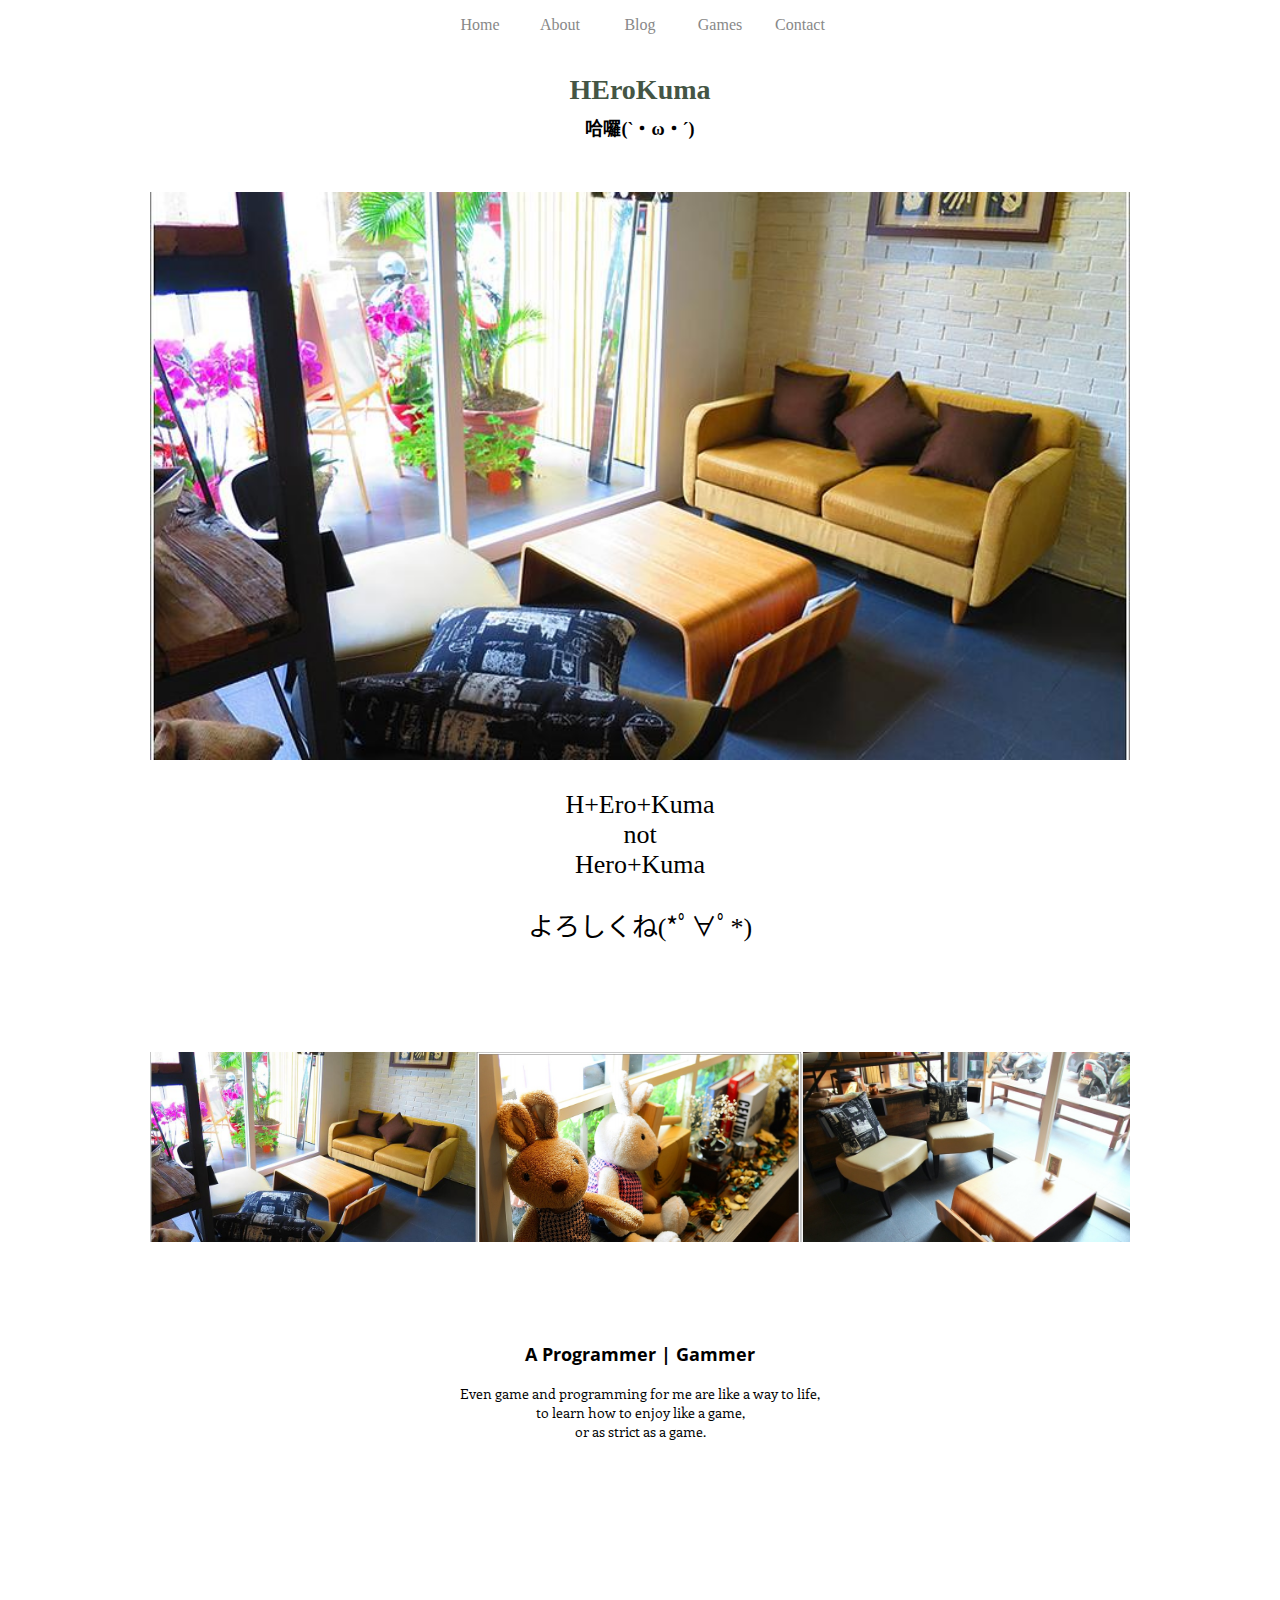
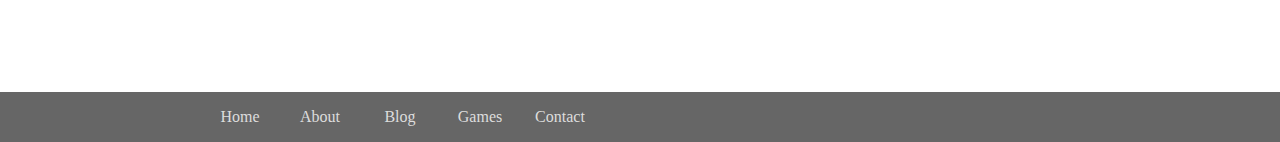
<file: website/ver1/index.html>
<!DOCTYPE html>
<html lang = "zh-tw">
<head>
	<meta charset="utf-8">
	<title>HEroKuma</title>

	<link href = "./style.css" rel="stylesheet" type = "text/css"/>
	<link rel="stylesheet" type="text/css" href="//fonts.googleapis.com/css?family=Open+Sans" />
	<link href='http://fonts.googleapis.com/css?family=Enriqueta:400,700' rel='stylesheet' type='text/css'>

	<meta name = "author" content = "HEroKuma">
	<meta name = "description" content = "HEroKuma's persional website">

</head>
<body id = "HEroKuma-website">
	<div class = "banner" id = "view-list">
		<!--heigth 192px, width 980px, center-->
		<div class = "list" id = "guide">
			<!--heigth 46px-->
			<div class = "list_block">
				<div class = "guide"><p><a href = "./index.html">Home</a></p></div>
				<div class = "guide"><p><a href = "./about.html">About</a></p></div>
				<div class = "guide"><p><a href = "./blog.html">Blog</a></p></div>
				<div class = "guide"><p><a href = "./game.html">Games</a></p></div>
				<div class = "guide"><p><a href = "./contact.html">Contact</a></p></div>
			</div>
		</div>
		<p class = "title" id = "f_title">HEroKuma</p>
		<p class = "title" id = "s_title">哈囉(`・ω・´)</p>
	</div>

	<div class = "main_block">
		<!--width 980px, center,-->
		<img src="./pic/001.jpg">
		<div class = "banner">
			<p class = "intr">H+Ero+Kuma<br>not<br>Hero+Kuma</p>
			<p class = "intr">よろしくね(*ﾟ∀ﾟ*)</p>
		</div>
		<div class = "pic_table">
			<div class = "pic_box"><img src="./pic/001.jpg"></div>
			<div class = "pic_box"><img src="./pic/002.jpg"></div>
			<div class = "pic_box"><img src="./pic/004.jpg"></div>
		</div>
		<div class = "banner">
			<p class = "intr2">A Programmer | Gammer</p>
			<p class = "intr3">Even game and programming for me are like a way to life,<br>to learn how to enjoy like a game,<br>or as strict as a game.</p>
		</div>
	</div>
	
	<div class = "bottle_banner">
		<div class = "bottle_list">
				<div class = "bottle_guide"><p><a href = "./index.html">Home</a></p></div>
				<div class = "bottle_guide"><p><a href = "./about.html">About</a></p></div>
				<div class = "bottle_guide"><p><a href = "./blog.html">Blog</a></p></div>
				<div class = "bottle_guide"><p><a href = "./games.html">Games</a></p></div>
				<div class = "bottle_guide"><p><a href = "./contact.html">Contact</a></p></div>
		</div>
	</div>

</body>
</html>
</file>
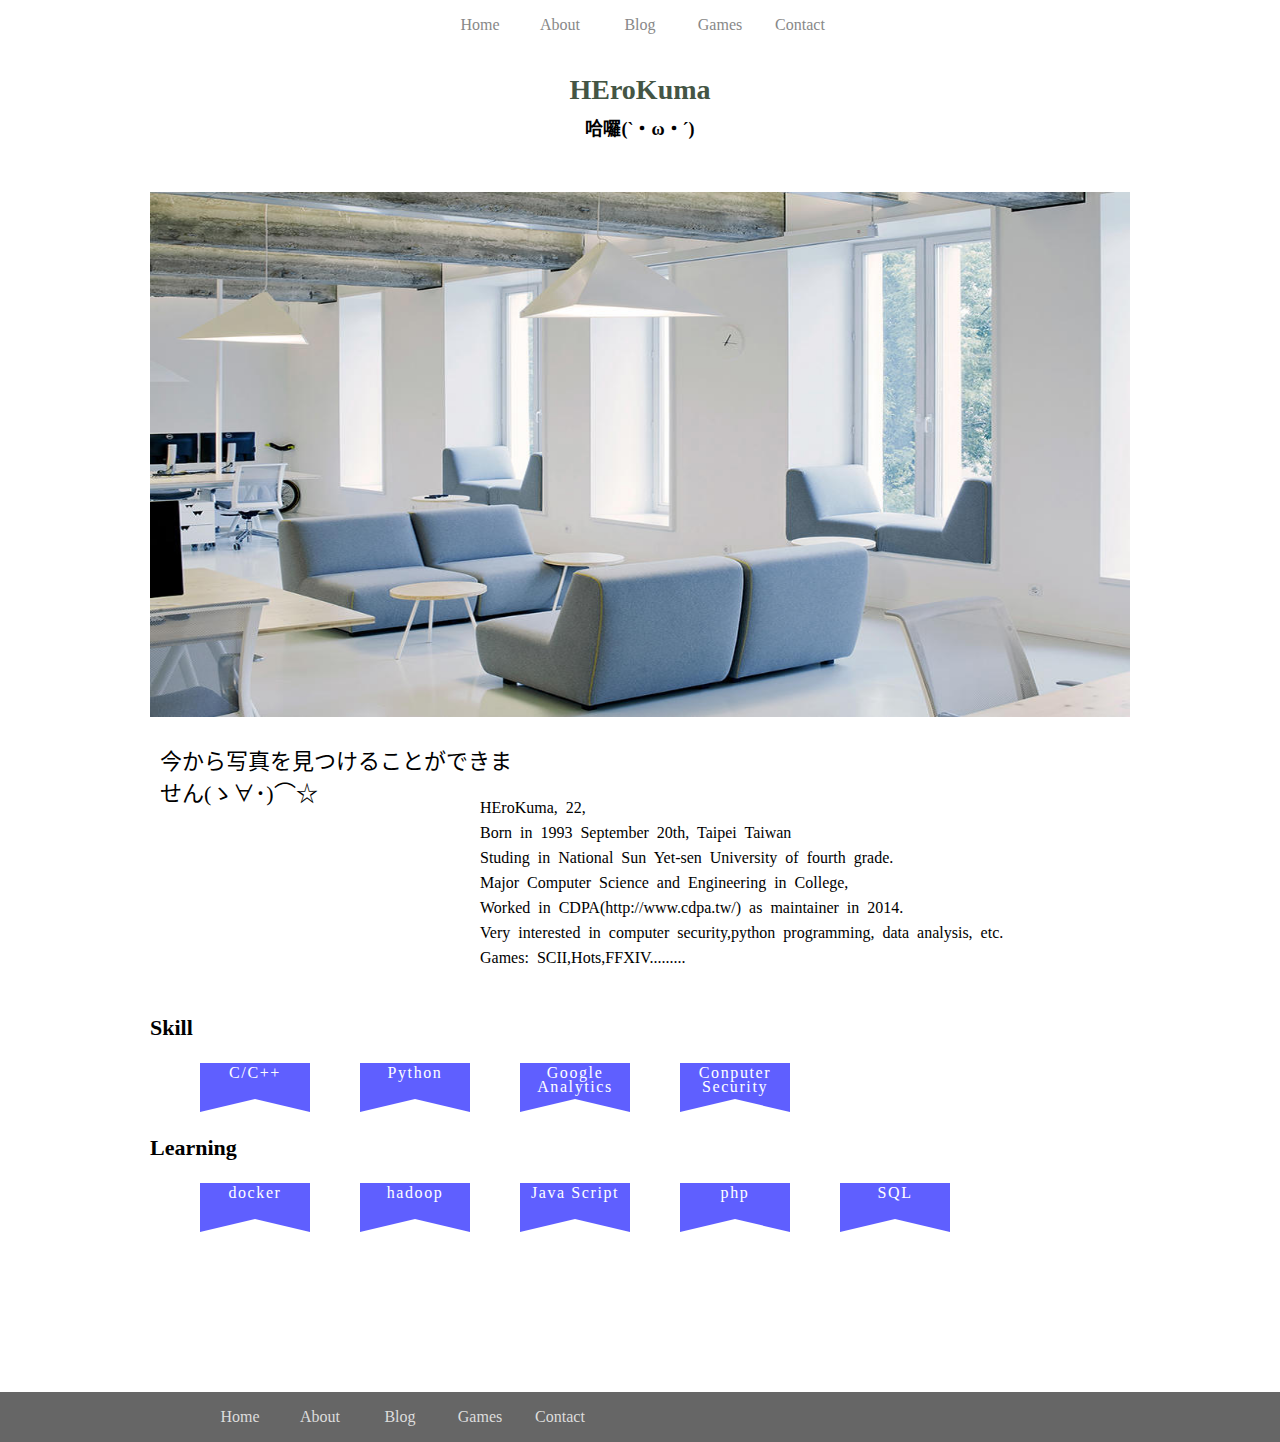
<file: website/ver1/about.html>
<!DOCTYPE html>
<html lang = "zh-tw">
<head>
	<meta charset="utf-8">
	<title>HEroKuma</title>

	<link href = "./style.css" rel="stylesheet" type = "text/css"/>
	<link href = "./about.css" rel="stylesheet" type = "text/css"/>
	<!link rel="stylesheet" type="text/css" href="//fonts.googleapis.com/css?family=Open+Sans" />
	<link href='http://fonts.googleapis.com/css?family=Enriqueta:400,700' rel='stylesheet' type='text/css'>

	<meta name = "author" content = "HEroKuma">
	<meta name = "description" content = "HEroKuma's persional website">

</head>
<body id = "HEroKuma-website">
	<div class = "banner" id = "view-list">
		<!--heigth 192px, width 980px, center-->
		<div class = "list" id = "guide">
			<!--heigth 46px-->
			<div class = "list_block">
				<div class = "guide">
					<p><a href = "./index.html">Home</a></p>
				</div>
				<div class = "guide">
					<p><a href = "./about.html">About</a></p>
				</div>
				<div class = "guide">
					<p><a href = "./blog.html">Blog</a></p>
				</div>
				<div class = "guide">
					<p><a href = "./game.html">Games</a></p>
				</div>
				<div class = "guide">
					<p><a href = "./contact.html">Contact</a></p>
				</div>
			</div>
		</div>
		<p class = "title" id = "f_title">HEroKuma</p>
		<p class = "title" id = "s_title">哈囉(`・ω・´)</p>
	</div>

	<div class = "main_block">
		<!--width 980px, center,-->
		<img src="./pic/007.jpg">
		<div class = "banner">
			<p class = "intr1">今から写真を見つけることができません(ゝ∀･)⌒☆</p>
			<p class = "intr2">	HEroKuma, 22,<br>
								Born in 1993 September 20th, Taipei Taiwan<br>
								Studing in National Sun Yet-sen University of fourth grade.<br>
								Major Computer Science and Engineering in College,<br>
								Worked in CDPA(http://www.cdpa.tw/) as maintainer in 2014.<br>
								Very interested in computer security,python programming, data analysis, etc.<br>
								Games: SCII,Hots,FFXIV.........
			</p>
		</div>
		<div class = "tag_block">
			<p class = "tag_title">Skill</p>
			<div class = "tag">
				<p>C/C++</p>
			</div>
			<div class = "tag">
				<p>Python</p>
			</div>
			<div class = "tag">
				<p>Google Analytics</p>
			</div>
			<div class = "tag">
				<p>Conputer Security</p>
			</div>
		</div>
		<div class = "tag_block">
			<p class = "tag_title">Learning</p>
			<div class = "tag">
				<p>docker</p>
			</div>
			<div class = "tag">
				<p>hadoop</p>
			</div>
			<div class = "tag">
				<p>Java Script</p>
			</div>
			<div class = "tag">
				<p>php</p>
			</div>
			</div>
			<div class = "tag">
				<p>SQL</p>
			</div>
		</div>
	</div>
	
	<div class = "bottle_banner">
		<div class = "bottle_list">
				<div class = "bottle_guide"><p><a href = "./index.html">Home</a></p></div>
				<div class = "bottle_guide"><p><a href = "./about.html">About</a></p></div>
				<div class = "bottle_guide"><p><a href = "./blog.html">Blog</a></p></div>
				<div class = "bottle_guide"><p><a href = "./games.html">Games</a></p></div>
				<div class = "bottle_guide"><p><a href = "./contact.html">Contact</a></p></div>
		</div>
	</div>

</body>
</html>
</file>
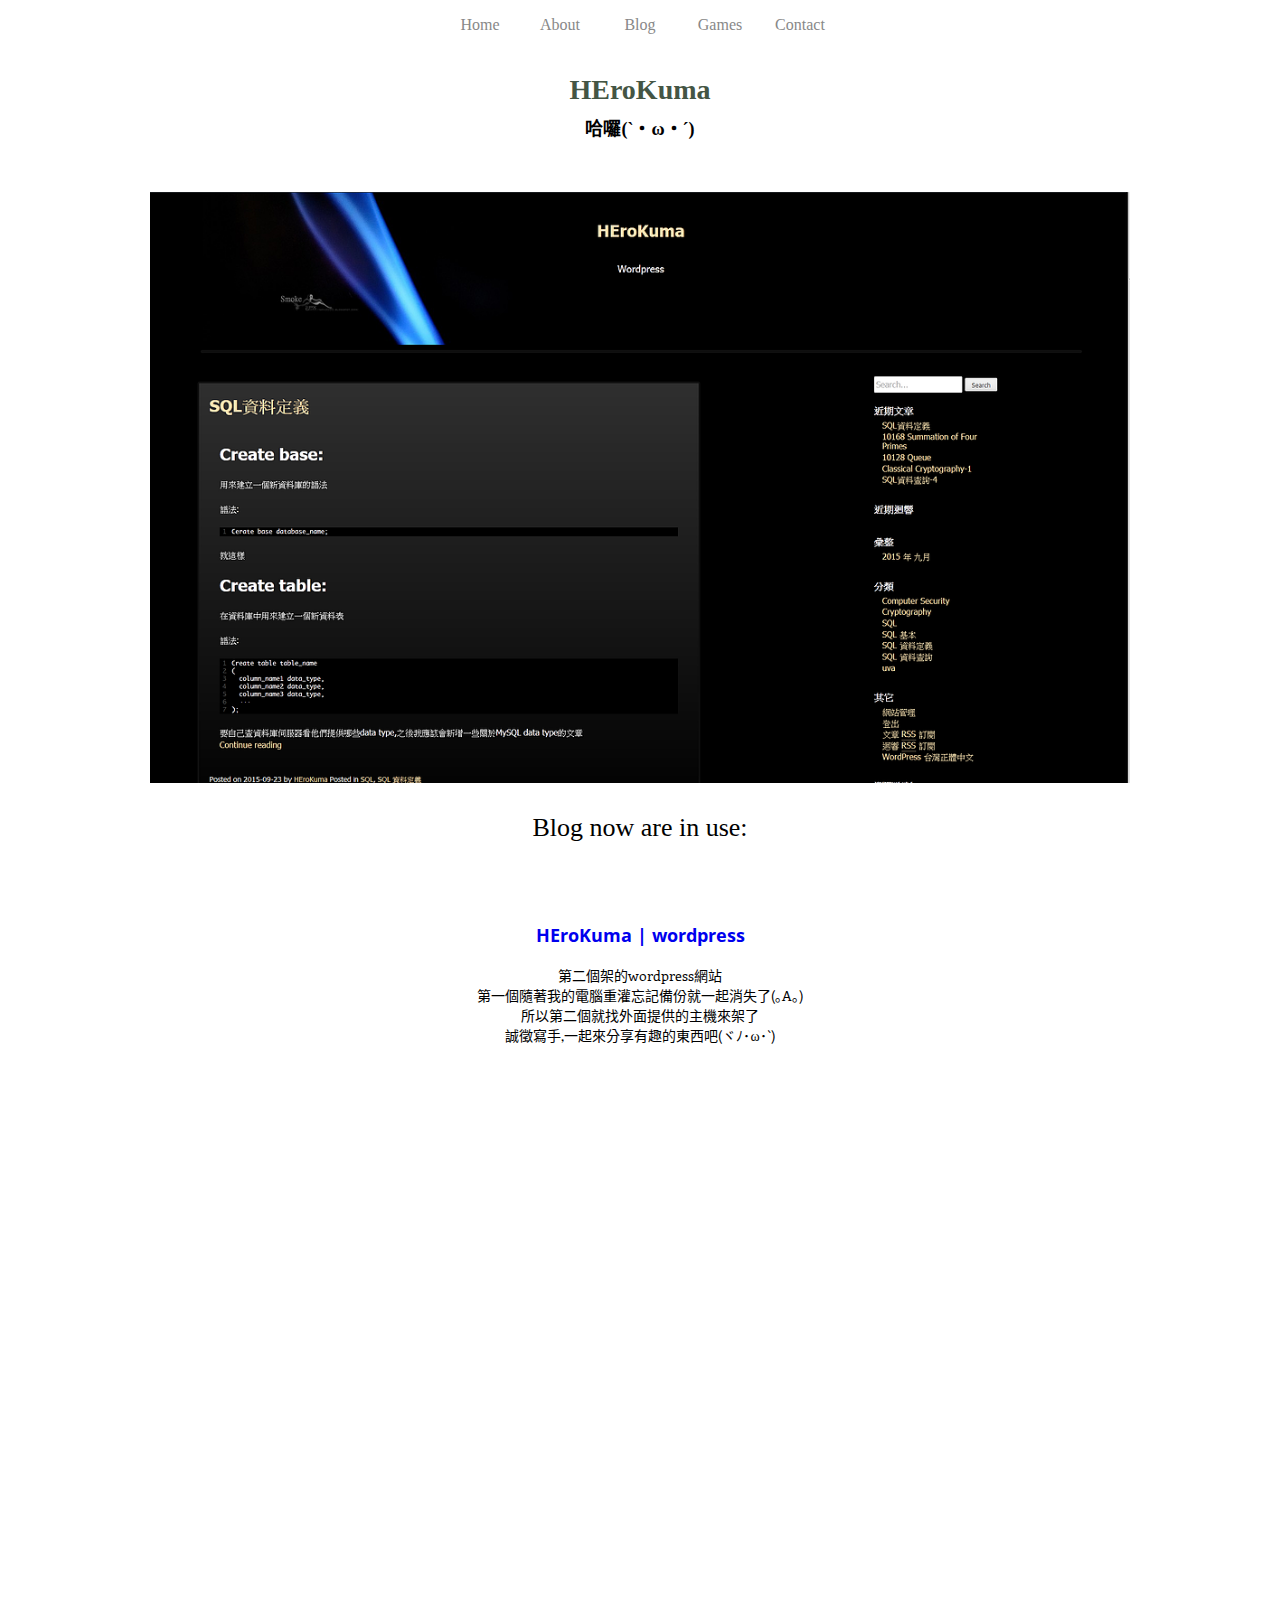
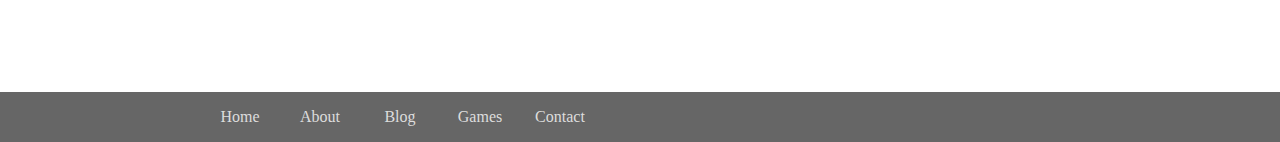
<file: website/ver1/blog.html>
<!DOCTYPE html>
<html lang = "zh-tw">
<head>
	<meta charset="utf-8">
	<title>HEroKuma</title>

	<link href = "./style.css" rel="stylesheet" type = "text/css"/>
	<link href = "./game.css" rel="stylesheet" type = "text/css"/>
	<link rel="stylesheet" type="text/css" href="//fonts.googleapis.com/css?family=Open+Sans" />
	<link href='http://fonts.googleapis.com/css?family=Enriqueta:400,700' rel='stylesheet' type='text/css'>

	<meta name = "author" content = "HEroKuma">
	<meta name = "description" content = "HEroKuma's persional website">

</head>
<body id = "HEroKuma-website">
	<div class = "banner" id = "view-list">
		<!--heigth 192px, width 980px, center-->
		<div class = "list" id = "guide">
			<!--heigth 46px-->
			<div class = "list_block">
				<div class = "guide">
					<p><a href = "./index.html">Home</a></p>
				</div>
				<div class = "guide">
					<p><a href = "./about.html">About</a></p>
				</div>
				<div class = "guide">
					<p><a href = "./blog.html">Blog</a></p>
				</div>
				<div class = "guide">
					<p><a href = "./game.html">Games</a></p>
				</div>
				<div class = "guide">
					<p><a href = "./contact.html">Contact</a></p>
				</div>
			</div>
		</div>
		<p class = "title" id = "f_title">HEroKuma</p>
		<p class = "title" id = "s_title">哈囉(`・ω・´)</p>
	</div>

	<div class = "main_block">
		<!--width 980px, center,-->
		<img src="./pic/008.png">
		<div class = "banner">
			<p class = "intr">
				Blog now are in use:
			</p>
			<a href = "http://herokuma.review"><p class = "intr2">
				HEroKuma | wordpress
			</p>
			</a>
			<p class = "intr3">	
				第二個架的wordpress網站<br>
				第一個隨著我的電腦重灌忘記備份就一起消失了(｡A｡)<br>
				所以第二個就找外面提供的主機來架了<br>
				誠徵寫手,一起來分享有趣的東西吧(ヾﾉ･ω･`)
			</p>
		</div>
	</div>
	
	<div class = "bottle_banner">
		<div class = "bottle_list">
				<div class = "bottle_guide"><p><a href = "./index.html">Home</a></p></div>
				<div class = "bottle_guide"><p><a href = "./about.html">About</a></p></div>
				<div class = "bottle_guide"><p><a href = "./blog.html">Blog</a></p></div>
				<div class = "bottle_guide"><p><a href = "./games.html">Games</a></p></div>
				<div class = "bottle_guide"><p><a href = "./contact.html">Contact</a></p></div>
		</div>
	</div>

</body>
</html>
</file>
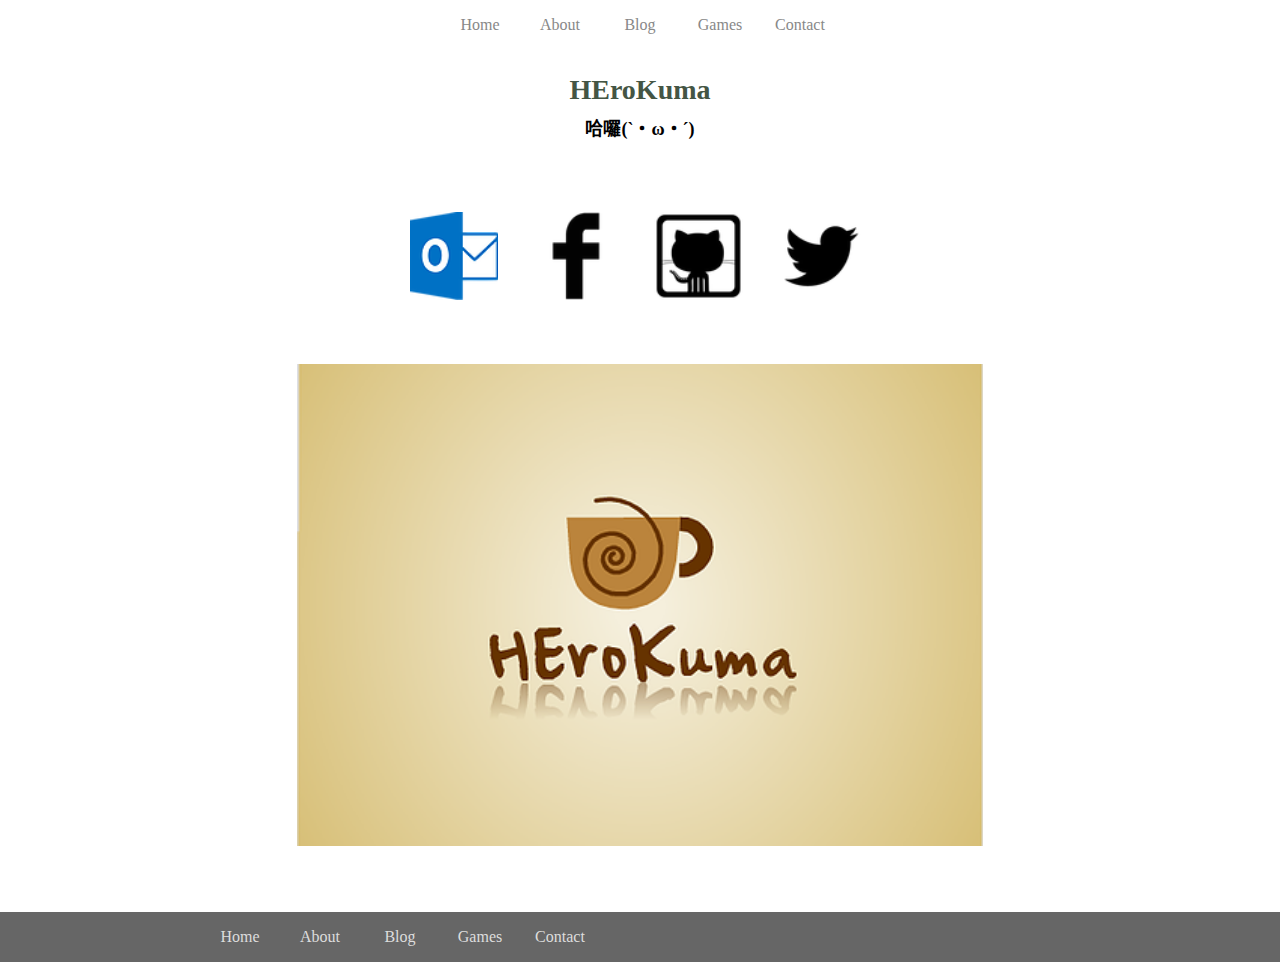
<file: website/ver1/contact.html>
<!DOCTYPE html>
<html lang = "zh-tw">
<head>
	<meta charset="utf-8">
	<title>HEroKuma</title>

	<link href = "./style.css" rel="stylesheet" type = "text/css"/>
	<link href = "./contact.css" rel="stylesheet" type = "text/css"/>
	<link rel="stylesheet" type="text/css" href="//fonts.googleapis.com/css?family=Open+Sans" />
	<link href='http://fonts.googleapis.com/css?family=Enriqueta:400,700' rel='stylesheet' type='text/css'>

	<meta name = "author" content = "HEroKuma">
	<meta name = "description" content = "HEroKuma's persional website">

</head>
<body id = "HEroKuma-website">
	<div class = "banner" id = "view-list">
		<!--heigth 192px, width 980px, center-->
		<div class = "list" id = "guide">
			<!--heigth 46px-->
			<div class = "list_block">
				<div class = "guide">
					<p><a href = "./index.html">Home</a></p>
				</div>
				<div class = "guide">
					<p><a href = "./about.html">About</a></p>
				</div>
				<div class = "guide">
					<p><a href = "./blog.html">Blog</a></p>
				</div>
				<div class = "guide">
					<p><a href = "./game.html">Games</a></p>
				</div>
				<div class = "guide">
					<p><a href = "./contact.html">Contact</a></p>
				</div>
			</div>
		</div>
		<p class = "title" id = "f_title">HEroKuma</p>
		<p class = "title" id = "s_title">哈囉(`・ω・´)</p>
	</div>

	<div class = "main_block">
		<!--width 980px, center,-->
		<div class = "contact_banner">
			<a href="mailto:zx8733520@hotmail.com">
				<img src = "./pic/hotmail_logo.jpg">
			</a>
			<a href="https://www.facebook.com/profile.php?id=100003484652110">
				<img src = "./pic/facebook_logo.jpg">
			</a>
			<a href="https://github.com/HEroKuma">
				<img src = "./pic/git_logo.jpg">
			</a>
			<a href="https://twitter.com/">
				<img src = "./pic/twitter_logo.jpg">
			</a>
		</div>
		<div class = "my_logo">
			<img src = "./pic/my_logo.jpg">
		</div>
	</div>
	
	<div class = "bottle_banner">
		<div class = "bottle_list">
				<div class = "bottle_guide"><p><a href = "./index.html">Home</a></p></div>
				<div class = "bottle_guide"><p><a href = "./about.html">About</a></p></div>
				<div class = "bottle_guide"><p><a href = "./blog.html">Blog</a></p></div>
				<div class = "bottle_guide"><p><a href = "./games.html">Games</a></p></div>
				<div class = "bottle_guide"><p><a href = "./contact.html">Contact</a></p></div>
		</div>
	</div>

</body>
</html>
</file>
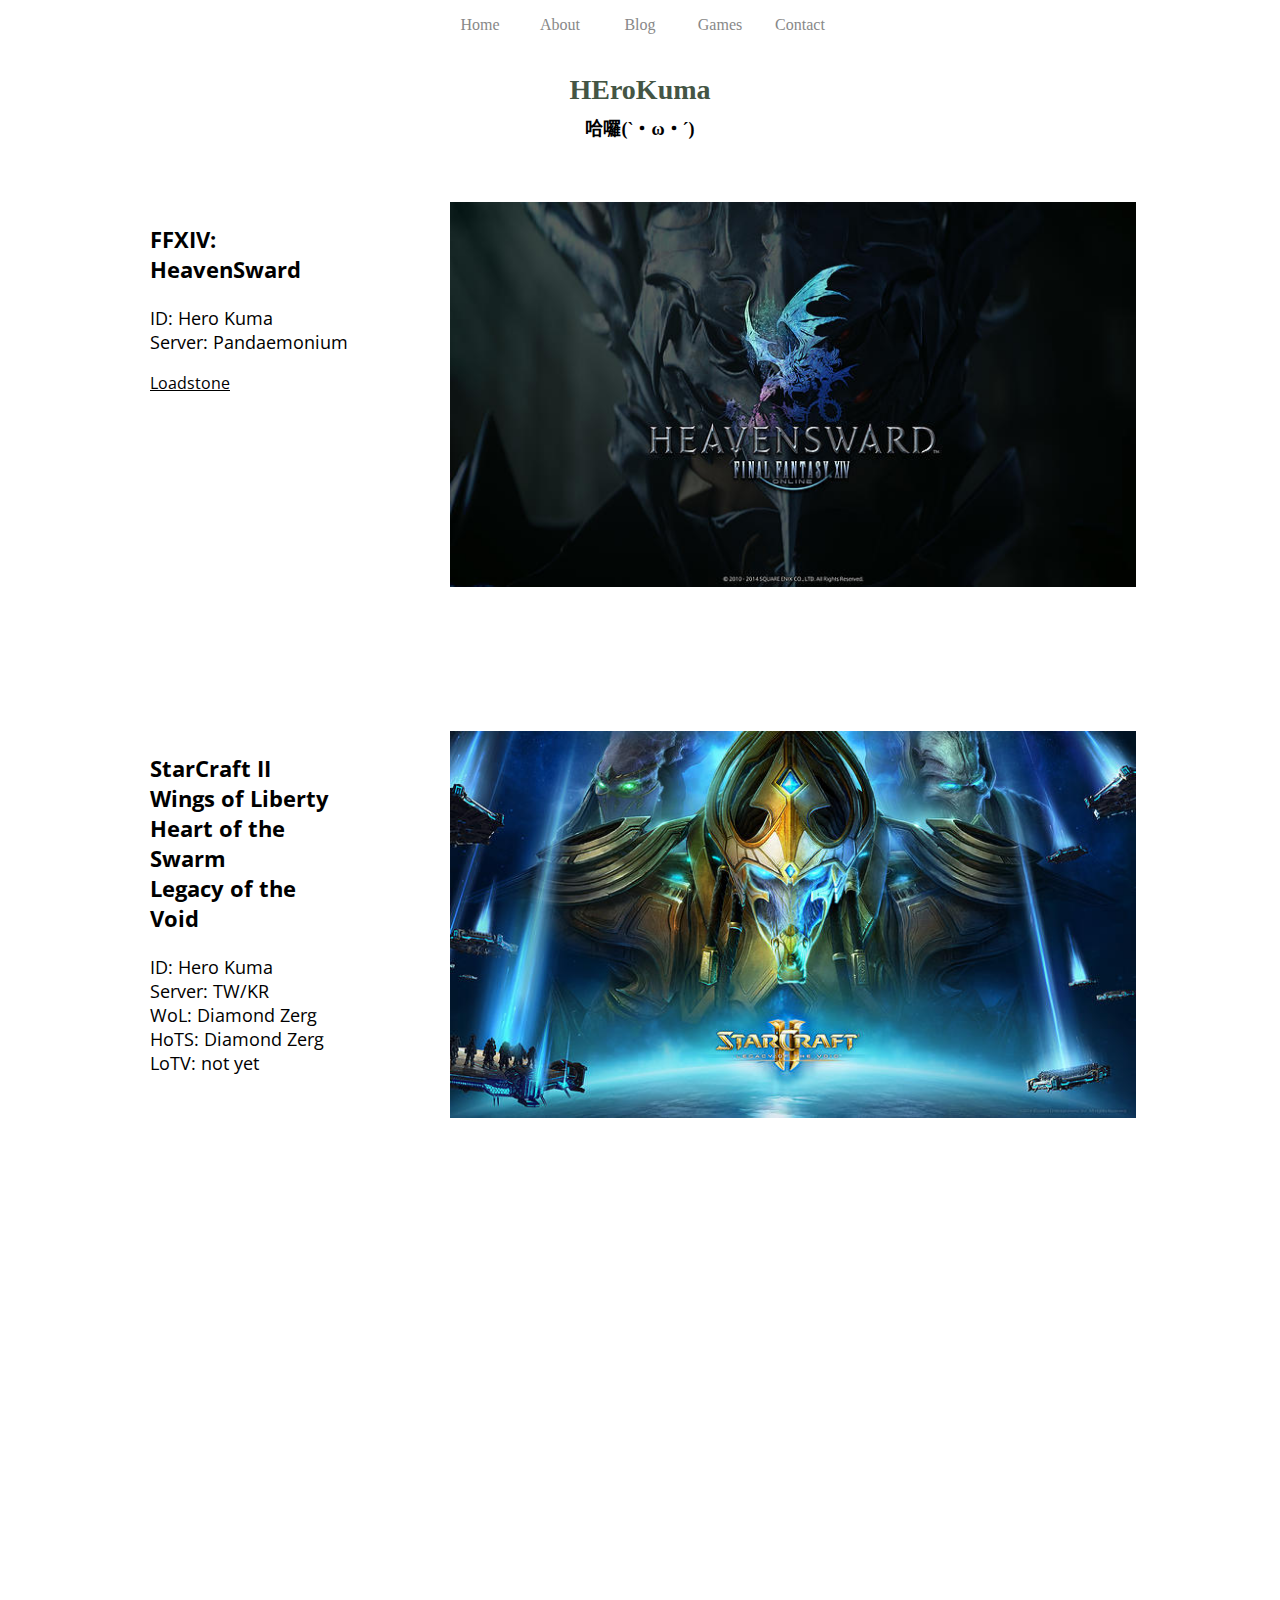
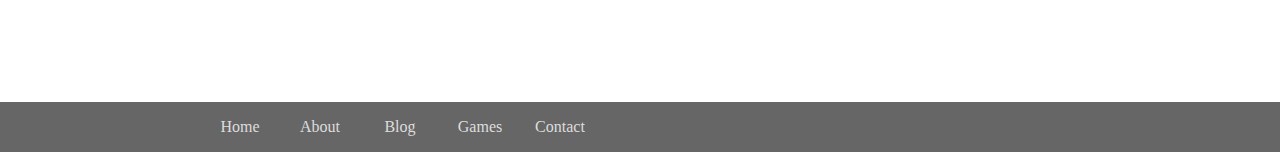
<file: website/ver1/game.html>
<!DOCTYPE html>
<html lang = "zh-tw">
<head>
	<meta charset="utf-8">
	<title>HEroKuma</title>

	<link href = "./style.css" rel="stylesheet" type = "text/css"/>
	<link href = "./game.css" rel="stylesheet" type = "text/css"/>
	<link rel="stylesheet" type="text/css" href="//fonts.googleapis.com/css?family=Open+Sans" />
	<link href='http://fonts.googleapis.com/css?family=Enriqueta:400,700' rel='stylesheet' type='text/css'>

	<meta name = "author" content = "HEroKuma">
	<meta name = "description" content = "HEroKuma's persional website">

</head>
<body id = "HEroKuma-website">
	<div class = "banner" id = "view-list">
		<!--heigth 192px, width 980px, center-->
		<div class = "list" id = "guide">
			<!--heigth 46px-->
			<div class = "list_block">
				<div class = "guide">
					<p><a href = "./index.html">Home</a></p>
				</div>
				<div class = "guide">
					<p><a href = "./about.html">About</a></p>
				</div>
				<div class = "guide">
					<p><a href = "./blog.html">Blog</a></p>
				</div>
				<div class = "guide">
					<p><a href = "./game.html">Games</a></p>
				</div>
				<div class = "guide">
					<p><a href = "./contact.html">Contact</a></p>
				</div>
			</div>
		</div>
		<p class = "title" id = "f_title">HEroKuma</p>
		<p class = "title" id = "s_title">哈囉(`・ω・´)</p>
	</div>

	<div class = "main_block">
		<!--width 980px, center,-->
		<div class = "game">
			<div class = "para">
				<p style = "font-size:22px">
					<b>FFXIV: HeavenSward</b>
				</p>
				<p style = "font-size:18px">
					ID: Hero Kuma Server: Pandaemonium
				</p>
				<p>
					<a href = "http://jp.finalfantasyxiv.com/lodestone/character/11016965/">Loadstone
					</a>
				</p>
			</div>
			<div class = image>
				<img src="./pic/008.jpg">
			</div>
		</div>
		<div class = "game">
			<div class = "para">
				<p style = "font-size:22px">
					<b>StarCraft II</b><br>
					<b>Wings of Liberty</b><br>
					<b>Heart of the Swarm</b><br>
					<b>Legacy of the Void</b><br>
				</p>
				<p style = "font-size:18px">
					ID: Hero Kuma<br>
					Server: TW/KR<br>
					WoL:     Diamond Zerg<br>
					HoTS:   Diamond Zerg<br>
					LoTV:    not yet<br>
				</p>
			</div>
			<div class = image>
				<img src="./pic/009.jpg">
			</div>
		</div>
	</div>
	
	<div class = "bottle_banner">
		<div class = "bottle_list">
				<div class = "bottle_guide"><p><a href = "./index.html">Home</a></p></div>
				<div class = "bottle_guide"><p><a href = "./about.html">About</a></p></div>
				<div class = "bottle_guide"><p><a href = "./blog.html">Blog</a></p></div>
				<div class = "bottle_guide"><p><a href = "./games.html">Games</a></p></div>
				<div class = "bottle_guide"><p><a href = "./contact.html">Contact</a></p></div>
		</div>
	</div>

</body>
</html>
</file>
<file: website/ver1/style.css>
body{
	margin: 0px auto;
}

a{
	text-decoration: none;
}

.guide a:link{
	color: #888888;
}

.guide a:visited{
	color: #888888;
}

.main_block img{
	width: 100%;
}

.banner{
	//background-color: #FFCC00;
	height: 192px;
	width: 980px;
	margin: 0px auto;
	text-align: center;
}

.list{
	//background-color: #FF0000;
	height: 46px;
	margin: 0px auto;
}

.list_block{
	font-family: verdana;
	width: 400px;
	height: 46px;
	margin: 0px auto;
}

.guide{
	//background-color: #CCCCCC;
	width: 80px;
	height: 46px;
	text-align: center;
	margin: 0px auto;
	padding: 0px auto;
	display: table-cell;
}

.title{
	font-family: tahoma;
	font-weight: bold;
}

#f_title{
	font-size: 28px;
	color: #445544;
	margin-bottom: 8px;
}

#s_title{
	font-size: 18px;
	margin-top: 0px;
}

.main_block{
	//background-color: #DDFFFF;
	width: 980px;
	height: 1500px;
	margin: 0px auto;
}

.intr{
	font-family: tahoma;
	font-size: 26px;
}

.pic_table{
	margin: 0px auto;
	width: 980px;
	height: 280px;
}

.pic_box{
	//background-color: #AACCDD;
	display: table-cell;
	margin-top: 70px;
	float: left;
	max-width: 33.33%;
	max-height: 190px;
	overflow: hidden;
}

.intr2{
	font-family: Open Sans;
	font-weight: bold;
	font-size: 18px;
	margin-top: 80px;
}

.intr3{
	font-family: Enriqueta;
	font-size: 14px;
}

.bottle_banner{
	height: 50px;
	width: 100%;
	text-align: center;
	background-color: #666666;
	margin: 0px auto;
}

.bottle_list{
	//background-color: #6666FF;
	margin-left: 200px;
	height: 100%;
	width: 500px;
}

.bottle_guide{
	//background-color: #CCCCCC;
	width: 80px;
	height: 46px;
	text-align: center;
	color: #dddddd;
	margin: 0px auto;
	padding: 0px auto;
	display: table-cell;
}

.bottle_guide a:link{
	color: #dddddd;
}

.bottle_guide a:visited{
	color: #dddddd;
}
</file>
<file: website/ver1/about.css>
.main_block img{
	max-height: 525px;
	overflow: hidden;
}

.main_block{
	height: 1200px;
}

.intr1{
	//background-color: #444566;
	width: 370px;
	height: 70px;
	text-align: left;
	padding-left: 10px;
	font-family: Open Sans;
	font-size: 22px;
}

.intr2{
	//background-color: #444566;
	height: 220px;
	width: 670px;
	text-align: left;
	margin-left: 330px;
	margin-top: -40px;
	word-spacing: 4px;
	line-height: 25px;
	font-family: Verdana;
	font-size: 16px;
	font-weight: normal;
}

.tag_block{
	//background-color: #000000;
	height: 40px;
	width: 980px;
	margin-top: 80px;
}

.tag_title{
	font-weight: bold;
	font-size: 22px;
	font-family: Open Sans;
}

.tag{
	 width: 110px;
	 height: 34px;
	 float: left;
	 padding-top: 15px;
	 margin-left: 50px;
	 position: relative;
	 background: #5f5fff;
	 color: white;
	 text-align: center;
}

.tag:after {
  content: ' ';
  position: absolute;
  left: 0;
  bottom: 0;
  width: 0;
  height: 0;
  border-bottom: 13px solid white;
  border-left: 55px solid transparent;
  border-right: 55px solid transparent;
}

.tag p{
	//background-color: #000000;
	font-size: 16px;
	line-height: 14px;
	letter-spacing: 0.1em;
	font-family: Open Sans;
	margin: -12px; 
}
</file>
<file: website/ver1/game.css>
.game{
	//background-color: #342311;
	width: 100%;
	margin-top: 10px;
}

.para{
	//background-color: #123454;
	width: 200px;
	float: left;
	font-family: Open Sans;
}

.image{
	width: 70%;
	margin-bottom: 140px;
	margin-left: 300px;
}

.para a:link{
	color: #000000;
	text-decoration: underline;
}

.para a:visited{
	color: #000000;
	text-decoration: underline;
}
</file>
<file: website/ver1/contact.css>
.main_block{
	padding-top: 20px;
	height: 700px;
}

.contact_banner{
	//background-color: #123456;
	width: 50%;
	margin: 0 auto;
}

.contact_banner img{
	width: 18%;
	margin-left: 15px;
	margin-right: 15px;
}

.my_logo img{
	display: block;
	width: 70%;
	padding-top: 60px;
	margin: 0 auto;
}
</file>
